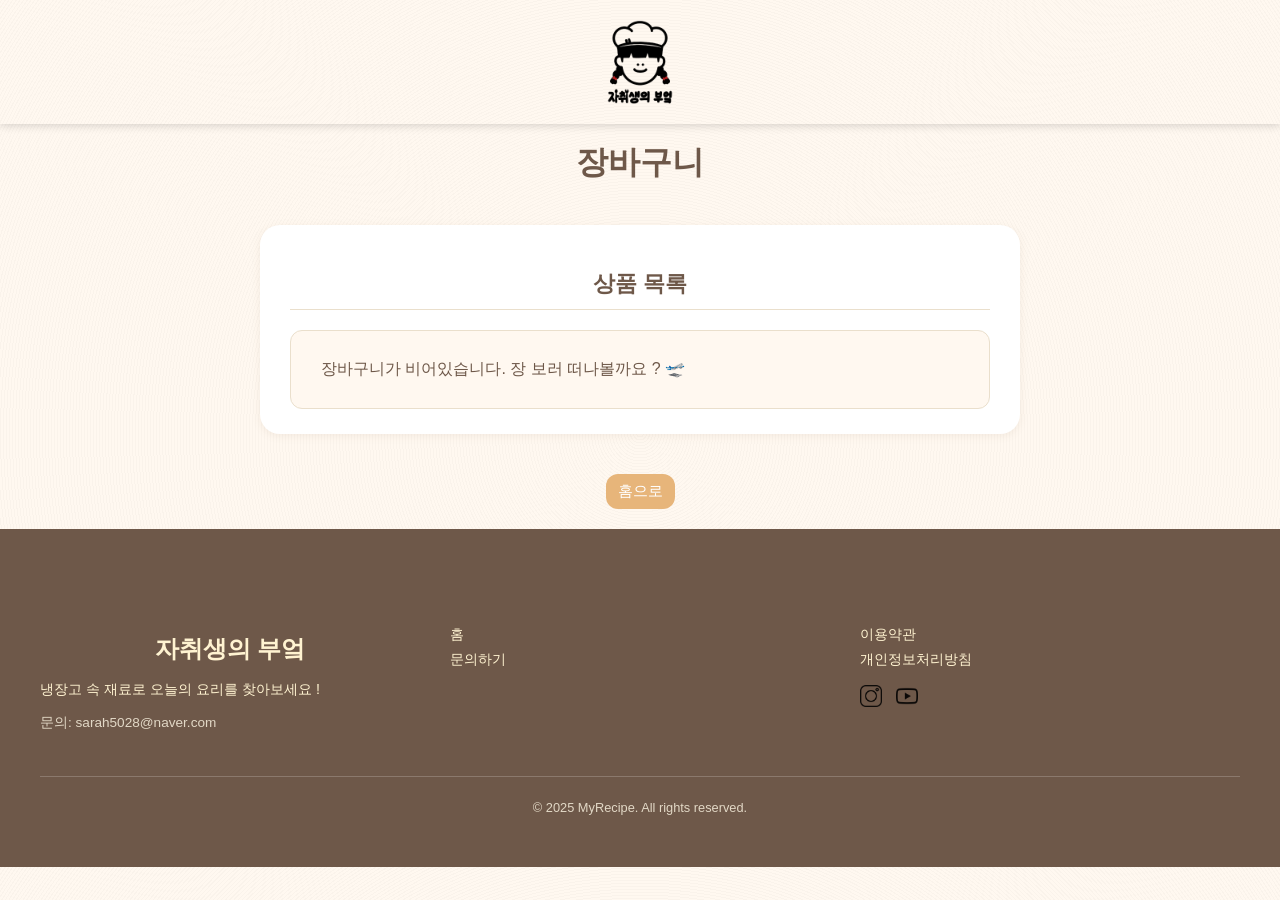
<file: cart.html>
<!DOCTYPE html>
<html lang="ko">
<head>
  <meta charset="UTF-8">
 <title>장바구니</title>
 <link rel="icon" href="./img/logo_1.png" type="image/x-icon">
  <link rel="stylesheet" href="./style/home_style.css">
  <link rel="stylesheet" href="https://cdnjs.cloudflare.com/ajax/libs/font-awesome/6.5.0/css/all.min.css">
  <link rel="stylesheet" href="./style/cart_style.css">
  <div id="header"></div>
</head>
<h1>장바구니</h1>
<div class="products">
  <h2>상품 목록</h2>
  <div id="productList"></div>
</div>

<div class="cart" style="display: none;">
  <h2>장바구니</h2>
  <div id="cartList"></div>
  <div class="cart-total" id="cartTotal"></div>
</div>

<div class="cart-actions">
  <button id="addToCartBtn">구매하기</button>
</div>

<div class="order-form" id="orderForm" style="display:none;">
  <h2>주문서 작성</h2>
  <form id="orderFormData" action="./frm_submit.html">
    <h3>주문자 정보</h3>
    <label>보내는 분:&nbsp;<span style="color:red">*</span><input type="text" name="name" id="order_name"></label>
    <label>휴대폰:&nbsp;<span style="color:red">*</span> <input type="text" name="num" id="order_phone" maxlength="13" placeholder="010-0000-0000"></label>
    <label>이메일:&nbsp;<span style="color:red">*</span> 
      <input type="text" name="mail_id" id="mail_id" style="width:30%">
      @
      <input type="text" name="mail_addr" id="mail_addr"  style="width:30%"> 
      <select name="mail" id="mail_option"> 
        <option value="" selected>직접 입력</option>
        <option value="naver.com">naver.com</option>
        <option value="daum.net">daum.net</option>
        <option value="google.com">google.com</option>
      </select>
    </label>
    <hr>
    <h3>배송 정보</h3>
    <label>배송지: <span style="color:red">*</span>
      <input type="button" onclick="input_addr()" value="우편번호 찾기" ><br>
      <input type="text" name="addr_num" id="addr_num" placeholder="우편번호" readonly>
      <input type="text" name="addr" id="addr" placeholder="주소" readonly><br>
      <input type="text" name="addr_detail" id="addr_detail" placeholder="상세주소">
    </label>
    <label>배송 요청사항: <input type="text" id="order_msg" name="request" value="빠른 배송 감사합니다." ></label>
    <button type="button" id="order_ingredients">주문하기</button>
  </form>
</div>

<footer>
  <div id="footer"></div>
</footer>

<script src="//t1.daumcdn.net/mapjsapi/bundle/postcode/prod/postcode.v2.js"></script>
<script src="https://code.jquery.com/jquery-3.7.0.min.js"></script>
<script src="./script/main.js"></script>
<script src="./script/cart.js"></script>
</body>
</html>
</file>
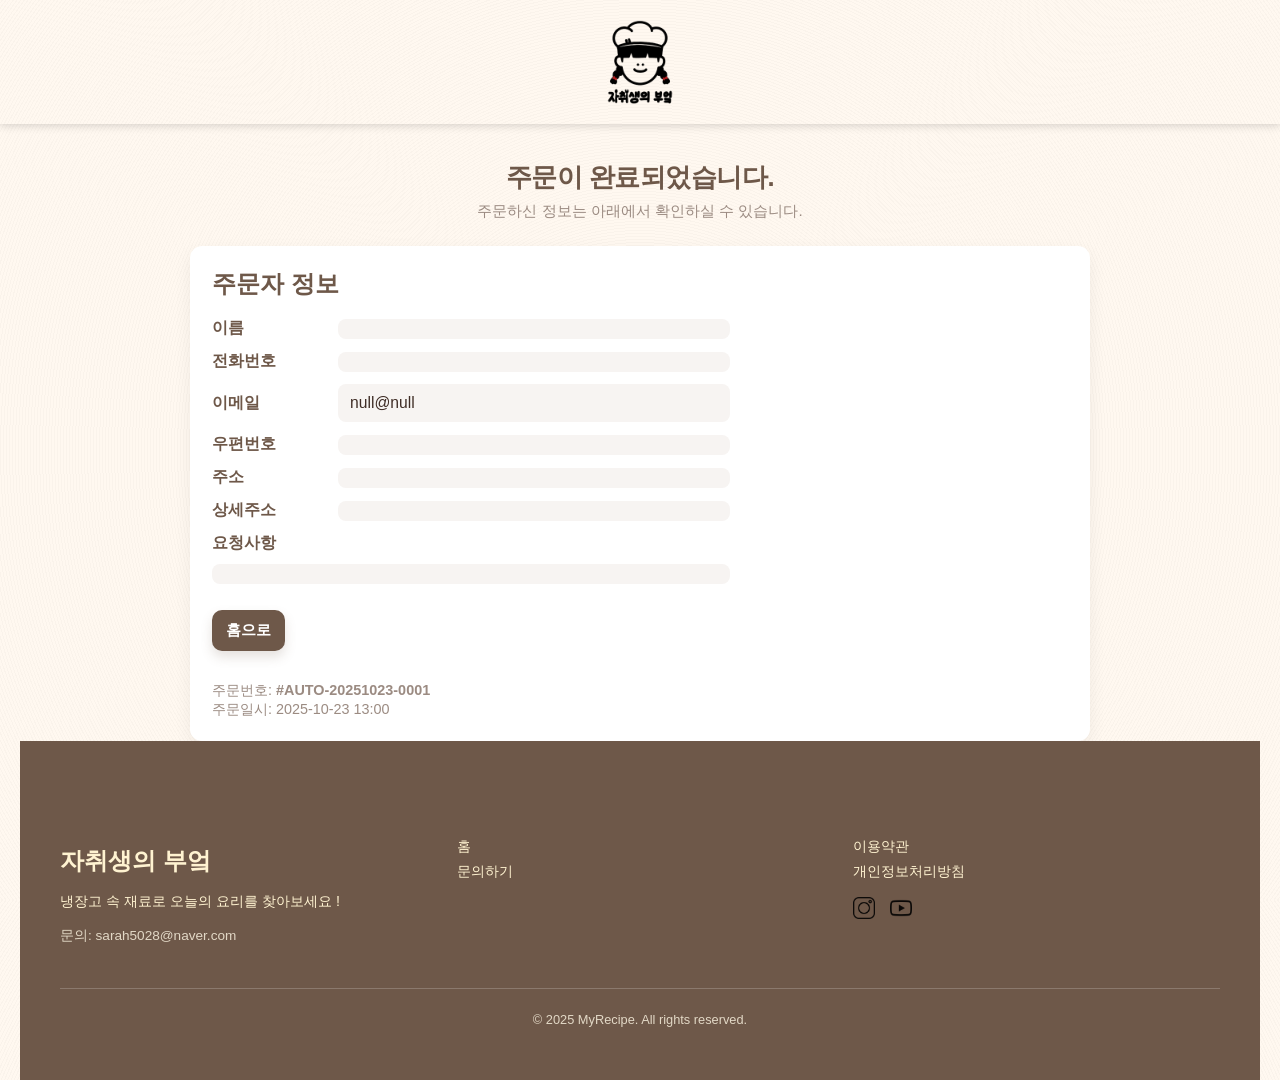
<file: frm_submit.html>
<!doctype html>
<html lang="ko">
<head>
    <meta charset="utf-8" />
    <meta name="viewport" content="width=device-width,initial-scale=1" />
     <title>주문 완료 - 주문 정보</title>
    <link rel="icon" href="./img/logo_1.png" type="image/x-icon">
    <link rel="stylesheet" href="./style/home_style.css">
    <link rel="stylesheet" href="./style/frm_submit.css">
</head> 
<body>
    <div id="header"></div>
    <div class="container">
        <header>
            <h1>주문이 완료되었습니다.</h1>
            <p>주문하신 정보는 아래에서 확인하실 수 있습니다.</p>
        </header> 
        <section class="card" role="region" aria-labelledby="order-title">
            <div class="order-info" aria-live="polite">
                <h2 id="order-title" style="margin:0 0 6px 0;">주문자 정보</h2> 
                <div class="row">
                    <div class="label">이름</div>
                    <div id="name" class="value">-</div>
                </div> 
                <div class="row">
                    <div class="label">전화번호</div>
                    <div id="phone" class="value">-</div>
                </div>

                <div class="row">
                    <div class="label">이메일</div>
                    <div id="email" class="value">-</div>
                </div> 
                <div class="row">
                    <div class="label">우편번호</div>
                    <div id="postcode" class="value">-</div>
                </div> 
                <div class="row">
                    <div class="label">주소</div>
                    <div id="address" class="value">-</div>
                </div> 
                <div class="row">
                    <div class="label">상세주소</div>
                    <div id="address_detail" class="value">-</div>
                </div> 
                <div>
                    <div class="label" style="display:inline-block; margin-bottom:6px;">요청사항</div>
                    <div id="notes" class="value" style="margin-top:4px;">-</div>
                </div> 
                <div class="actions">
                    <button class="btn-primary" id="printBtn" title="홈으로">홈으로</button>
                </div> 
                <div class="receipt small">
                    주문번호: <strong id="order_no">#AUTO-20251023-0001</strong><br>
                    주문일시: <span id="order_date">2025-10-23 13:00</span>
                </div>
            </div>
        </section>
    </div>
</body>
<div id="footer"></div>
</html>
<script src="https://code.jquery.com/jquery-3.7.0.min.js"></script>
<script src="./script/main.js"></script>
<script src="./script/frm_submit.js"></script>
</file>
<file: style/home_style.css>
@font-face {
    font-family: 'LaundryGothic';
    src: url('https://cdn.jsdelivr.net/gh/projectnoonnu/2403-2@1.0/TTLaundryGothicR.woff2') format('woff2');
    font-weight: 400;
    font-display: swap;
}
/* ===== 기본 바디 스타일 ===== */
body {
  background-color: #FFF8F0; /* 밝은 노란/베이지톤 */
  background-image:
    radial-gradient(circle at 20% 20%, rgba(255,255,255,0.2), transparent 60%),
    radial-gradient(circle at 80% 80%, rgba(255,255,255,0.15), transparent 60%),
    repeating-radial-gradient(circle, rgba(0,0,0,0.02) 0, rgba(0,0,0,0.02) 1px, transparent 1px, transparent 3px);
  background-blend-mode: multiply;
  background-size: 200% 200%, 200% 200%, 100% 100%;
  color: #6E5849;
  font-family: 'Noto Sans KR', sans-serif;
  margin: 0;
}

/* ===== 헤더 ===== */
#header {
  padding-bottom: 60px;
}

.top {
  position: fixed;
  top: 0;
  left: 0;
  right: 0;
  color: #6E5849;
  z-index: 999;
}

.scroll_top {
  background-color: rgba(255, 255, 245, 0.8);
  backdrop-filter: blur(5px);
}

/* ===== 메뉴 바 ===== */
#menu-bar {
  display: flex;
  align-items: center;
  list-style: none;
  margin: 0;
  padding: 0;
  gap: 25px;
}

#menu-bar .logo {
  margin-right: auto;
}

#menu-bar li {
  display: flex;
  align-items: center;
}

#menu-bar a {
  text-decoration: none;
  color: #6E5849;
  font-weight: 500;
  padding: 8px 14px;
  border-radius: 20px;
  transition: all 0.3s ease;
}

/* ===== 탑 메뉴 ===== */
#top_menu {
  padding: 12px 0;
  box-shadow: 0 2px 8px rgba(0,0,0,0.15);
  position: sticky;
  top: 0;
  z-index: 999;
}

#top_menu a {
  display: inline-block;
  padding: 8px 12px;
  color: #6E5849;
  text-decoration: none;
  border-radius: 6px;
  transition: all 0.3s ease;
}

#top_menu a:hover {
  cursor: pointer;
  color: #FFF8F0;
  background-color: #D6C4A3;
  box-shadow: 0 4px 10px rgba(214,196,163,0.4);
  transform: translateY(-2px);
}

/* ===== 로고 ===== */
#logo_img {
  cursor: pointer;
  width: 100px;
  height: 100px;
}

/* ===== 반응형 ===== */
@media (max-width: 780px) {
  #main_img {
    width: 100%;
    height: auto;
  }
}

/* ===== 컨텐츠 ===== */
#content {
  text-align: center;
}

/* ===== 모달 ===== */
.modal {
  display: none;
  position: fixed;
  top: 0; left: 0;
  width: 100%; height: 100%;
  background: rgba(0,0,0,0.6);
  z-index: 1000;
  justify-content: center;
  align-items: center;
}

.modal_body {
  position: relative;
  background: white;
  width: 80%;
  max-width: 1200px;
  min-height: 300px;
  border-radius: 10px;
  padding: 20px;
  overflow-y: auto;
}

.close_btn {
  position: absolute;
  top: 10px;
  right: 15px;
  background: none;
  border: none;
  font-size: 24px;
  cursor: pointer;
}

/* ===== 메인 이미지 ===== */
#main_img {
  width: 100%;
  height: auto;
  max-width: 100%;
  display: block;
  object-fit: contain;
}

.content_txt {
  font-size: 110px;
  color: rgb(126, 30, 0);
  font-family: 'LaundryGothic','montserrat','reko','Apple SD Gothic Neo','Malgun Gothic','Nanum Gothic','Noto Sans','sans-serif';
}

/* ===== 챗봇 아이콘 ===== */
.chatbot_icon {
  position: fixed;
  right: 20px;
  bottom: 20px;
  width: 80px;
  height: 80px;
  background-color: #FFDCC7;
  border-radius: 50%;
  display: flex;
  justify-content: center;
  align-items: center;
  box-shadow: 0 2px 10px rgba(0,0,0,0.3);
  cursor: pointer;
  z-index: 1000;
}

.chatbot_icon img {
  width: 50px;
  height: auto;
}

/* ===== 푸터 ===== */
#footer {
  background-color: #6E5849;
  color: #FFF3D1;
  font-family: 'Noto Sans KR', sans-serif;
  padding: 40px 20px 20px;
}

.footer-container {
  max-width: 1200px;
  margin: 0 auto;
  display: flex;
  flex-wrap: wrap;
  justify-content: space-between;
  gap: 30px;
}

.footer-left,
.footer-center,
.footer-right {
  flex: 1;
  min-width: 250px;
}

.footer-logo {
  font-size: 1.5rem;
  margin-bottom: 10px;
  color: #fff3d1;
}

.footer-desc {
  font-size: 0.9rem;
  margin-bottom: 10px;
  line-height: 1.5;
}

.footer-contact {
  font-size: 0.85rem;
  color: #e2d8c6;
}

.footer-menu,
.footer-links {
  list-style: none;
  padding: 0;
}

.footer-menu li,
.footer-links li {
  margin-bottom: 6px;
}

.footer-menu a,
.footer-links a {
  text-decoration: none;
  color: #fff3d1;
  font-size: 0.9rem;
}

.footer-menu a:hover,
.footer-links a:hover {
  text-decoration: underline;
}

.footer-sns a {
  margin-right: 10px;
  display: inline-block;
}

.footer-sns img {
  width: 22px;
  height: 22px;
  opacity: 0.9;
  transition: opacity 0.3s;
}

.footer-sns img:hover {
  opacity: 1;
}

.footer-bottom {
  text-align: center;
  font-size: 0.8rem;
  margin-top: 30px;
  border-top: 1px solid rgba(255,255,255,0.2);
  padding-top: 10px;
  color: #e2d8c6;
}
</file>
<file: style/cart_style.css>
/* ===== 기본 설정 ===== */
body {
  font-family: 'Noto Sans KR', sans-serif;
  padding-top: 60px;
  background-color: #FFF8F0;
  color: #6E5849;
  margin: 0;
}

h1, h2, h3 {
  color: #6E5849;
  text-align: center;
  margin-bottom: 20px;
}

/* ===== 공통 카드 스타일 (상품, 장바구니, 주문서) ===== */
.products, .cart, .order-form {
  background-color: #FFFFFF;
  border-radius: 20px;
  padding: 25px 30px;
  max-width: 700px;
  margin: 40px auto;
  box-shadow: 0 2px 8px rgba(150, 120, 90, 0.1);
  color: #6E5849;
}

.products h2, .cart h2, .order-form h2 {
  font-size: 22px;
  margin-bottom: 20px;
  border-bottom: 1px solid #EADFCC;
  padding-bottom: 10px;
}

/* ===== 상품 목록 ===== */
#productList {
  display: flex;
  flex-direction: column;
  gap: 15px;
}

.product {
  display: flex;
  align-items: center;
  justify-content: space-between;
  background-color: #FFF8F0;
  border: 1px solid #EADFCC;
  border-radius: 12px;
  padding: 12px 18px;
  transition: background 0.2s, box-shadow 0.2s;
}

.product:hover {
  background-color: #FFF2E0;
  box-shadow: 0 2px 6px rgba(200, 160, 100, 0.15);
}

.product input[type="checkbox"] {
  width: 18px;
  height: 18px;
  accent-color: #E7B57A;
  cursor: pointer;
}

.product div:last-child {
  flex: 1;
  margin-left: 12px;
  font-size: 16px;
}

/* ===== 버튼 (공통) ===== */
button, input[type="button"] {
  background-color: #E7B57A;
  color: #FFFFFF;
  border: none;
  border-radius: 12px;
  padding: 8px 12px;
  font-size: 15px;
  cursor: pointer;
  transition: background 0.3s;
}

button:hover, input[type="button"]:hover {
  background-color: #D9A768;
}

#mail_option {
  box-shadow: 0 3px 6px rgba(0,0,0,0.04);
  cursor: pointer;
  border: 1.5px solid #d8cfc9;
  border-radius: 10px;
  background-color: #f7f4f2;
  color: #6E5849;
  padding: 10px 14px;
}

/* ===== 장바구니 ===== */
#cartList {
  display: flex;
  flex-direction: column;
  gap: 12px;
}

#cartList > div {
  background-color: #FFF8F0;
  padding: 12px 16px;
  border-radius: 10px;
  border: 1px solid #EADFCC;
  font-size: 15px;
  display: flex;
  justify-content: space-between;
  align-items: center;
  transition: background 0.2s;
}

#cartList > div:hover {
  background-color: #FFF2E0;
}

.cart-total {
  text-align: right;
  font-weight: 500;
  margin-top: 10px;
  font-size: 15px;
  color: #8B7C6E;
}

.cart-actions {
  text-align: center;
  margin-top: 20px;
  margin-bottom: 20px;
}

/* ===== 주문서 ===== */
.order-form h3 {
  font-size: 18px;
  margin-top: 25px;
}

.order-form hr {
  border: 0;
  border-top: 1px solid #EADFCC;
  margin: 20px 0;
}

.order-form label {
  display: block;
  margin-bottom: 12px;
  font-weight: 500;
  font-size: 15px;
}

/* 입력 필드 */
.order-form input[type="text"],
.order-form input[type="email"],
.order-form input[type="tel"] {
  width: 100%;
  padding: 10px 12px;
  margin-top: 5px;
  border: 1px solid #EADFCC;
  border-radius: 10px;
  background-color: #FFF8F0;
  font-size: 15px;
  color: #6E5849;
  transition: border 0.2s, background 0.2s;
  box-sizing: border-box;
}

.order-form input:focus {
  border-color: #E7B57A;
  background-color: #FFF3E6;
  outline: none;
}

/* 주문하기 버튼 */
#order_ingredients {
  display: block;
  width: 100%;
  margin-top: 25px;
}

/* ===== 수량 입력 ===== */
input.quantity {
  width: 50px;
  text-align: center;
  border: 1px solid #EADFCC;
  border-radius: 6px;
  margin-right: 10px;
  padding: 5px;
  background-color: #FFF8F0;
  font-size: 15px;
  color: #6E5849;
}

/* ===== 보조 버튼 (투명형) ===== */
.go-to-cart-btn {
  display: block;
  width: 100%;
  background-color: transparent;
  color: #6E5849;
  border: 1px solid #E7B57A;
  border-radius: 15px;
  padding: 12px;
  font-size: 16px;
  margin-top: 12px;
  transition: background 0.3s, color 0.3s;
}

.go-to-cart-btn:hover {
  background-color: #E7B57A;
  color: white;
}
</file>
<file: style/frm_submit.css>
/* ===== 기본 페이지 스타일 ===== */
:root {
  --bg: #FFF8F0;
  --panel: #ffffff;
  --accent: #6E5849;
  --muted: #9b8b82;
  --shadow: 0 6px 18px rgba(0,0,0,0.06);
  --radius: 12px;
}

html, body {
  height: 100%;
}

body {
  font-family: 'Noto Sans KR', sans-serif;
  padding: 40px 20px;
  margin: 0;
  background-color: var(--bg);
  color: var(--accent);
  -webkit-font-smoothing: antialiased;
  -moz-osx-font-smoothing: grayscale;
}

.container {
  padding-top: 60px;
  max-width: 900px;
  margin: 0 auto;
}

header {
  text-align: center;
  margin-bottom: 24px;
}

header h1 {
  margin: 0;
  font-size: 1.6rem;
  letter-spacing: -0.5px;
}

header p {
  margin: 6px 0 0 0;
  color: var(--muted);
  font-size: 0.95rem;
}

.card {
  background: var(--panel);
  border-radius: var(--radius);
  box-shadow: var(--shadow);
  padding: 22px;
  display: grid;
  grid-template-columns: 1fr 320px;
  gap: 18px;
  align-items: start;
}

/* 모바일에서 한 칼럼 */
@media (max-width: 760px) {
  .card { 
    grid-template-columns: 1fr; 
  }
}

.order-info {
  display: flex;
  flex-direction: column;
  gap: 12px;
}

.row {
  display: flex;
  gap: 16px;
  align-items: center;
}

.label {
  min-width: 110px;
  font-weight: 700;
  color: var(--accent);
}

.value {
  flex: 1;
  background: #f7f4f2;
  padding: 10px 12px;
  border-radius: 8px;
  color: #3f2d26;
  font-size: 0.98rem;
}

.notes {
  margin-top: 8px;
  font-size: 0.9rem;
  color: var(--muted);
}

.summary {
  background: #fff;
  border-radius: 10px;
  padding: 14px;
  box-shadow: inset 0 1px 0 rgba(255,255,255,0.6);
  text-align: left;
}

.summary h3 {
  margin: 0 0 10px 0;
  font-size: 1.05rem;
}

.summary .meta {
  font-size: 0.95rem;
  color: var(--muted);
  margin-bottom: 8px;
}

.actions {
  display: flex;
  gap: 10px;
  margin-top: 14px;
  flex-wrap: wrap;
}

button {
  border: none;
  padding: 10px 14px;
  border-radius: 10px;
  cursor: pointer;
  font-weight: 600;
  font-size: 0.95rem;
}

.btn-primary {
  background: var(--accent);
  color: #fff;
  box-shadow: 0 6px 12px rgba(110,88,73,0.18);
}

.btn-ghost {
  background: transparent;
  color: var(--accent);
  border: 1px solid #efe7e3;
}

/* small helper */
.small {
  font-size: 0.88rem;
  color: var(--muted);
}

/* receipt-like footer */
.receipt {
  margin-top: 18px;
  font-size: 0.9rem;
  color: var(--muted);
}
</file>
